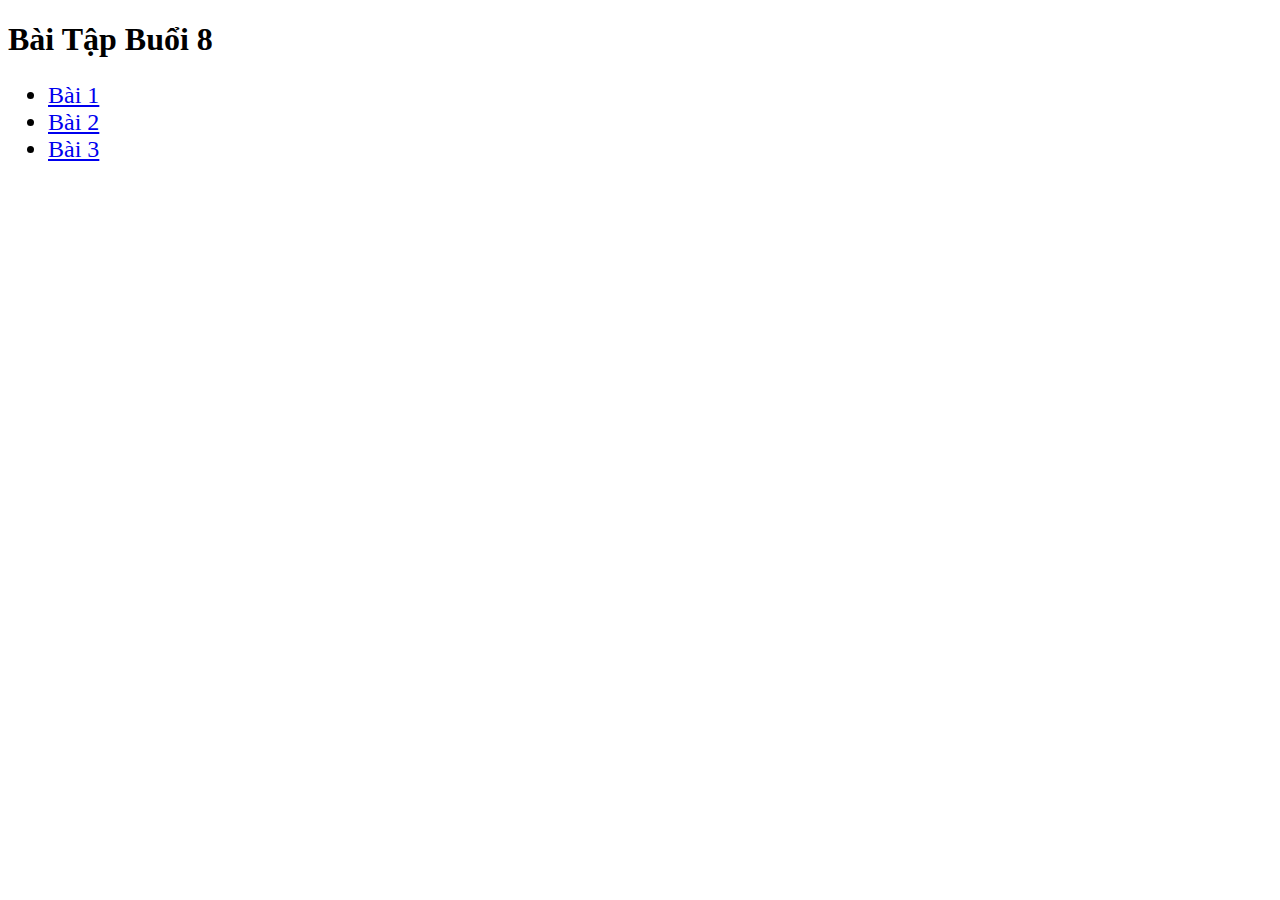
<file: index.html>
<!DOCTYPE html>
<html lang="en">
  <head>
    <meta charset="UTF-8" />
    <meta name="viewport" content="width=device-width, initial-scale=1.0" />
    <title>Bài Tập Buổi 8</title>
  </head>
  <body>
    <h1>Bài Tập Buổi 8</h1>
    <ul style="font-size: 24px">
      <li><a href="bai1.html" target="_blank">Bài 1</a></li>
      <li><a href="bai2.html" target="_blank">Bài 2</a></li>
      <li><a href="bai3.html" target="_blank">Bài 3</a></li>
    </ul>
  </body>
</html>
</file>
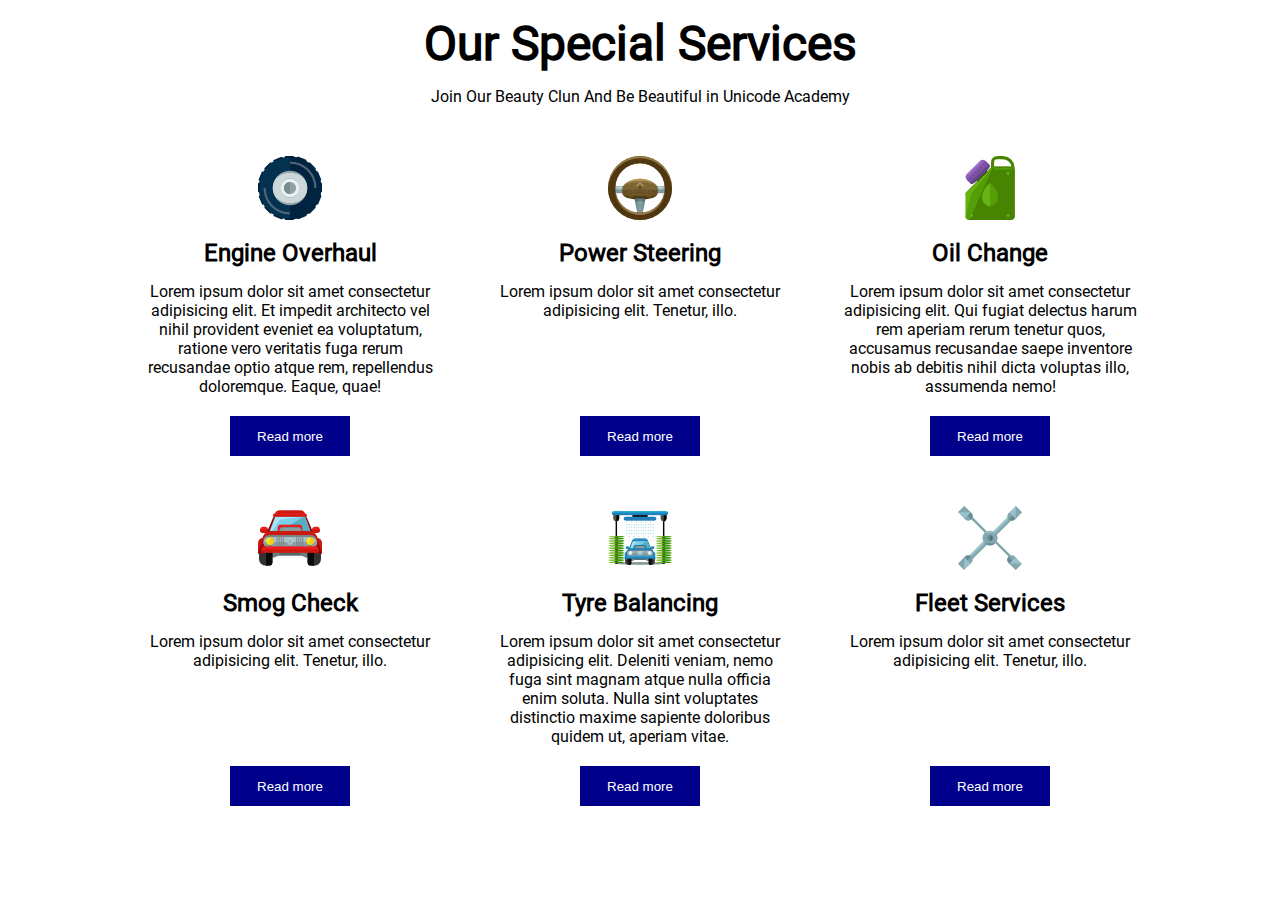
<file: bai3.html>
<!DOCTYPE html>
<html lang="en">
  <head>
    <meta charset="UTF-8" />
    <meta name="viewport" content="width=device-width, initial-scale=1.0" />
    <title>Bài 3</title>
    <link rel="stylesheet" href="css/bai3.css" />
    <link rel="stylesheet" href="css/reset.css" />
  </head>
  <body>
    <section>
      <h2>Our Special Services</h2>
      <p>Join Our Beauty Clun And Be Beautiful in Unicode Academy</p>
      <article class="content-wrap">
        <div class="content">
          <div><img src="img/tire.png" alt="" /></div>
          <h3>Engine Overhaul</h3>
          <p>
            Lorem ipsum dolor sit amet consectetur adipisicing elit. Et impedit
            architecto vel nihil provident eveniet ea voluptatum, ratione vero
            veritatis fuga rerum recusandae optio atque rem, repellendus
            doloremque. Eaque, quae!
          </p>
          <button>Read more</button>
        </div>
        <div class="content">
          <div><img src="img/wheel.png" alt="" srcset="" /></div>
          <h3>Power Steering</h3>
          <p>
            Lorem ipsum dolor sit amet consectetur adipisicing elit. Tenetur,
            illo.
          </p>
          <button>Read more</button>
        </div>
        <div class="content">
          <div><img src="img/oil.png" alt="" /></div>
          <h3>Oil Change</h3>
          <p>
            Lorem ipsum dolor sit amet consectetur adipisicing elit. Qui fugiat
            delectus harum rem aperiam rerum tenetur quos, accusamus recusandae
            saepe inventore nobis ab debitis nihil dicta voluptas illo,
            assumenda nemo!
          </p>
          <button>Read more</button>
        </div>
        <div class="content">
          <div><img src="img/car.png" alt="" /></div>
          <h3>Smog Check</h3>
          <p>
            Lorem ipsum dolor sit amet consectetur adipisicing elit. Tenetur,
            illo.
          </p>
          <button>Read more</button>
        </div>
        <div class="content">
          <div><img src="img/car_washing.png" alt="" /></div>
          <h3>Tyre Balancing</h3>
          <p>
            Lorem ipsum dolor sit amet consectetur adipisicing elit. Deleniti
            veniam, nemo fuga sint magnam atque nulla officia enim soluta. Nulla
            sint voluptates distinctio maxime sapiente doloribus quidem ut,
            aperiam vitae.
          </p>
          <button>Read more</button>
        </div>
        <div class="content">
          <div><img src="img/duno.png" alt="" /></div>
          <h3>Fleet Services</h3>
          <p>
            Lorem ipsum dolor sit amet consectetur adipisicing elit. Tenetur,
            illo.
          </p>
          <button>Read more</button>
        </div>
      </article>
    </section>
  </body>
</html>
</file>
<file: css/bai3.css>
@font-face {
  font-family: roboto;
  src: url(../font/Roboto-Regular.ttf);
}
html {
  font-family: roboto;
}
section {
  width: 1200px;
  margin: 0 auto;
  text-align: center;
}
h2 {
  font-size: 3em;
  padding: 15px 0px;
}
h3 {
  margin: 15px 0;
  font-size: 1.5em;
}
.content-wrap {
  width: 1000px;
  margin: 0 auto;
  display: flex;
  flex-wrap: wrap;
  padding-top: 50px;
  justify-content: space-between;
}
.content {
  width: 300px;
  height: 300px;
  position: relative;
  margin-bottom: 50px;
}
button {
  width: 120px;
  height: 40px;
  color: white;
  background-color: darkblue;
  border: 0;
  position: absolute;
  bottom: 0;
  left: calc(50% - 60px);
}
</file>
